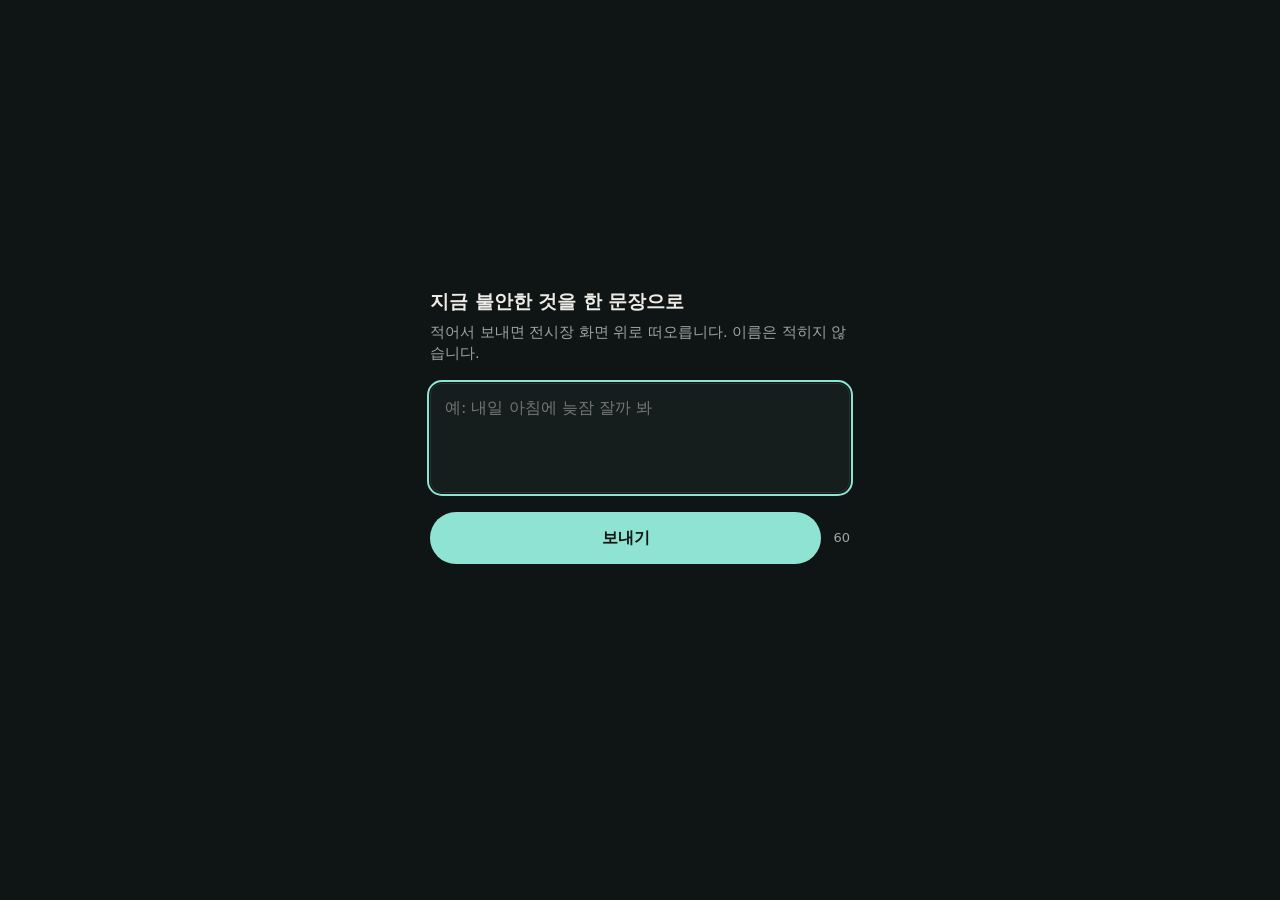
<file: web/say.html>
<!doctype html>
<html lang="ko">
<head>
<meta charset="utf-8" />
<meta name="viewport" content="width=device-width, initial-scale=1, viewport-fit=cover" />
<title>한 문장 보내기</title>
<link rel="icon" href="data:image/svg+xml,%3Csvg xmlns='http://www.w3.org/2000/svg' viewBox='0 0 16 16'%3E%3Ccircle cx='8' cy='8' r='6' fill='%238fe3d2'/%3E%3C/svg%3E" />
<style>
  :root { color-scheme: dark; --bg:#0f1514; --fg:#ecebe6; --dim:#9aa6a3; --line:#2b3331; --mark:#8fe3d2; }
  * { box-sizing: border-box; }
  html, body { height: 100%; }
  body { margin:0; background:var(--bg); color:var(--fg); display:flex; align-items:center; justify-content:center;
         padding: calc(16px + env(safe-area-inset-top, 0px)) 16px calc(16px + env(safe-area-inset-bottom, 0px));
         font-family: system-ui, -apple-system, "Pretendard", sans-serif; font-size:16px; line-height:1.5; }
  main { width:100%; max-width:420px; }
  h1 { font-size:19px; margin:0 0 6px; font-weight:600; }
  p.lead { color:var(--dim); margin:0 0 18px; font-size:14.5px; }
  textarea { width:100%; min-height:110px; resize:none; font:inherit; color:var(--fg); background:#161e1d;
             border:1px solid var(--line); border-radius:12px; padding:12px 14px; }
  textarea:focus { outline:2px solid var(--mark); outline-offset:1px; }
  .row { display:flex; align-items:center; gap:12px; margin-top:12px; }
  button { flex:1; font:inherit; font-weight:600; padding:14px 18px; border-radius:999px; border:0;
           background:var(--mark); color:#0f1514; cursor:pointer; }
  button:disabled { opacity:.5; cursor:default; }
  .count { color:var(--dim); font-size:13px; font-variant-numeric:tabular-nums; white-space:nowrap; }
  #said { margin-top:18px; color:var(--dim); font-size:14px; min-height:1.5em; }
  #said b { color:var(--fg); font-weight:500; }
  ul { list-style:none; margin:10px 0 0; padding:0; }
  li { border-top:1px solid var(--line); padding:8px 0; color:var(--dim); font-size:14px; }
</style>
</head>
<body>
<main>
  <h1>지금 불안한 것을 한 문장으로</h1>
  <p class="lead">적어서 보내면 전시장 화면 위로 떠오릅니다. 이름은 적히지 않습니다.</p>
  <form id="form">
    <textarea id="text" maxlength="60" enterkeyhint="send" placeholder="예: 내일 아침에 늦잠 잘까 봐"></textarea>
    <div class="row">
      <button id="send" type="submit">보내기</button>
      <span class="count" id="left">60</span>
    </div>
  </form>
  <div id="said"></div>
  <ul id="mine"></ul>
</main>
<script type="module" src="say.js"></script>
</body>
</html>
</file>
